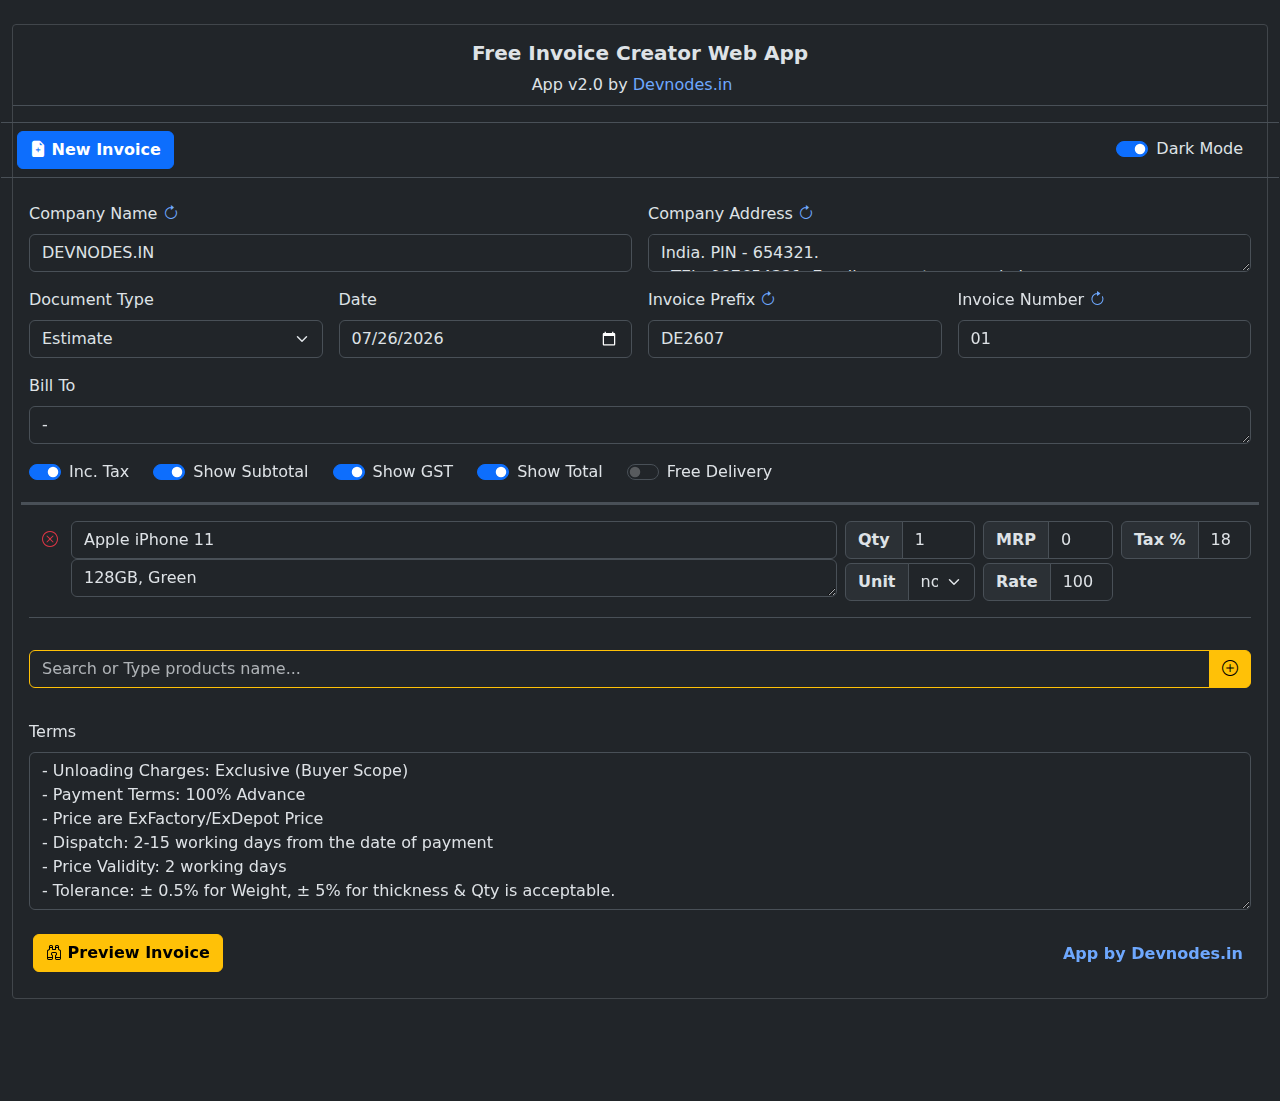
<file: index.html>
<!doctype html>
<html lang="en">

<head>
  <meta charset="utf-8">
  <meta name="viewport" content="width=device-width, initial-scale=1">
  <title>Free Invoice Creator Web App | by https://devnodes.in</title>
  <meta name="description"
    content="A fully web-based invoicing application is a web based application, (only uses html, css & js) that allows users to create, preview, and download invoice PNG format. The application is designed to be easy to use and can be accessed from any device with an internet connection.">
  <meta name="author" content="devnodes.in">

  <!-- Favicons -->
  <link rel="apple-touch-icon" href="./favicon.png" sizes="180x180">
  <link rel="icon" href="./favicon.png" sizes="32x32" type="image/png">
  <link rel="icon" href="./favicon.ico">
  <meta name="theme-color" content="#8e44ad">

  <script src="./asset/js/bootstrap.bundle.min.js"></script>
  <script src="./asset/js/jquery-2.0.3.min.js"></script>
  <script src="./asset/js/handlebars.min-v4.7.8.js"></script>
  <script src="./asset/js/html2canvas.min.js"></script>
  <script src="./app.js"></script>
  <script src="./config.js"></script>

  <script type="text/javascript">
    function onloadFunction() {

      // Get the select element
      const selectElement = document.getElementById("option_dark_mode");
      selectElement.addEventListener("change", function (event) {
        var status = (event.target.checked) ? 1 : 0;
        action_theme_change(status);
      });

      form_init();
      const appForm = document.getElementById('appForm');
      appForm.addEventListener('keypress', function (e) {
        if (e.keyCode === 13) {
          e.preventDefault();
        }
      });

      function __add_item() {
        var add_item = document.getElementById('DataListAddItem').value;
          action_invoice_add_row(add_item);
          document.getElementById('DataListAddItem').value = "";
      }

      const addItemChanged = document.getElementById('DataListAddItem');
      addItemChanged.addEventListener('keypress', function (e) {
        if (e.keyCode === 13) {
          e.preventDefault();
          __add_item();
        }
      });

      const addButtonClicked = document.getElementById('ButtonListAddItem');
      addButtonClicked.addEventListener("click", function(e) {
        e.preventDefault();
        __add_item();
      });

      if (typeof update_company_settings === "function") { 
        update_company_settings();
      }

      console.log("loaded...");
    }
    window.onload = onloadFunction;
  </script>


  <link href="./asset/css/bootstrap.min.css" rel="stylesheet">
  <link rel="stylesheet" href="https://cdn.jsdelivr.net/npm/bootstrap-icons@1.10.5/font/bootstrap-icons.css">
  <link href="./style.css" rel="stylesheet">

  <style>

  </style>

</head>

<body>
  <header id="login" class="d-none">
    <div class="container pt-5" style="max-width: 300px; width: 300px;">
      <div class="row align-items-center">
        <div class="col border rounded py-2">
          <form id="loginForm" onclick="return action_login(event);">
            <h1 class="h3 mb-3 fw-normal">Please sign in</h1>

            <div class="form-floating">
              <input type="text" class="form-control" id="login_name" placeholder="name@example.com">
              <label for="login_name">Username</label>
            </div>
            <div class="form-floating">
              <input type="password" class="form-control" id="login_pass" placeholder="Password">
              <label for="login_pass">Password</label>
            </div>
            <div class="mt-5">
              <button type="submit" class="btn btn-primary pt-2"><i class="bi bi-box-arrow-in-left"></i> Sign
                in</button>
            </div>
          </form>
        </div>
      </div>
    </div>
  </header>

  <main id="invoice_app" class="d-none">
    <div class="container-fluid py-4">
      <div class="border border-secondary-subtle rounded-1 py-3">
        <div class="row">
          <div class="col-12 align-self-center">
            <h1 class="fs-5 fw-semibold text-center">Free Invoice Creator Web App</h1>
            <p class="text-center pb-2 border-bottom"><span class="pe-3">App v2.0 by <a class="text-decoration-none"
                  target="_blank"
                  href="https://devnodes.in/blog/project/free-invoice-maker/?utm_source=invoicemaker&utm_medium=github">Devnodes.in</a></span>
            </p>
          </div>
        </div> <!-- div row -->
        <div class="row">
          <div id="appNotifications"></div>
        </div> <!-- div row -->
        <div id='appMenu' class="row">
          <div class="d-flex align-items-center py-2 border-top border-bottom">
            <div class="me-auto">
              <button type="button" class="btn btn-primary fw-bold ms-1" onclick="return action_invoice_new(event);"><i
                  class="bi bi-file-earmark-plus-fill"></i> New Invoice</button>
            </div>
            <div class="form-check form-switch me-4">
              <input name="option_dark_mode" class="form-check-input" type="checkbox" role="switch"
                id="option_dark_mode" checked>
              <label class="form-check-label" for="option_dark_mode">Dark Mode</label>
            </div>
          </div>
        </div> <!-- div row -->

        <div class="row">
          <div class="col-12 align-self-center">
          </div>
        </div> <!-- div row -->
        <form id="appForm" class="row g-3 m-2" onsubmit="return action_submit_invoice_preview(event);">
          <div class="col-12 col-md-6">
            <label for="company_name" class="form-label">
              Company Name <a href="#" title="Reset" onclick="action_clear_data(event, 'company_name')"><i
                  class="bi bi-arrow-clockwise"></i></a>
            </label>
            <input name="company_name" id="company_name" type="text" class="form-control" value="DEVNODES ENTERPRISES">
          </div>
          <div class="col-12 col-md-6">
            <label for="company_addr" class="form-label">
              Company Address <a href="#" title="Reset" onclick="action_clear_data(event, 'company_addr')"><i
                  class="bi bi-arrow-clockwise"></i></a>
            </label>
            <textarea name="company_addr" id="company_addr" type="text" class="form-control" rows="1">India. PIN - 654321.
TEL: 987654321, Email: support@example.in
Website: www.devnodes.in </textarea>
          </div>
          <div class="col-6 col-md-3">
            <label for="inputType" class="form-label">Document Type</label>
            <select name="type" class="form-select" id="inputType">
              <option value="est" selected>Estimate</option>
              <option value="bil">Bill</option>
              <option value="inv">Invoice</option>
              <option value="emp">Empty</option>
            </select>
          </div>
          <div class="col-6 col-md-3">
            <label for="invoice_date" class="form-label">Date</label>
            <input name="date" id="invoice_date" type="date" class="form-control">
          </div>
          <div class="col-6 col-md-3">
            <label for="invoice_prefix" class="form-label">
              Invoice Prefix <a href="#" title="Reset" onclick="action_clear_data(event, 'invoice_prefix')"><i
                  class="bi bi-arrow-clockwise"></i></a>
            </label>
            <input name="invoice_prefix" id="invoice_prefix" type="text" class="form-control">
          </div>
          <div class="col-6 col-md-3">
            <label for="invoice_no" class="form-label">
              Invoice Number <a href="#" title="Reset" onclick="action_clear_data(event, 'invoice_no')"><i
                  class="bi bi-arrow-clockwise"></i></a>
            </label>
            <input name="invoice_no" id="invoice_no" type="number" class="form-control">
          </div>

          <div class="col-md-12">
            <label for="inputBillTo" class="form-label">Bill To</label>
            <textarea name="bill_to" id="inputBillTo" type="text" class="form-control" rows="1">-</textarea>
          </div>

          <div class="col-md-12">
            <div class="d-flex flex-sm-row flex-column">
              <div class="form-check form-switch me-4">
                <input name="option_inc_tax" class="form-check-input" type="checkbox" role="switch" id="inputIncTax"
                  value="1" checked>
                <label class="form-check-label" for="inputIncTax">Inc. Tax</label>
              </div>
              <div class="form-check form-switch me-4">
                <input name="option_show_subtotal" class="form-check-input" type="checkbox" role="switch" id="inputShowSubtotal"
                  value="1" checked>
                <label class="form-check-label" for="inputShowSubtotal">Show Subtotal</label>
              </div>
              <div class="form-check form-switch me-4">
                <input name="option_show_gst" class="form-check-input" type="checkbox" role="switch" id="inputShowGST"
                  value="1" checked>
                <label class="form-check-label" for="inputShowGST">Show GST</label>
              </div>
              <div class="form-check form-switch me-4">
                <input name="option_show_total" class="form-check-input" type="checkbox" role="switch" id="inputShowTotal"
                  value="1" checked>
                <label class="form-check-label" for="inputShowTotal">Show Total</label>
              </div>
              <div class="form-check form-switch me-4">
                <input name="option_free_delivery" class="form-check-input" type="checkbox" role="switch" id="inputFreeDelivery"
                  value="1">
                <label class="form-check-label" for="inputFreeDelivery">Free Delivery</label>
              </div>
            </div>
          </div>

          <div class="col-md-12 pt-3 border-top border-3">
            <div id="inputProductItem"></div>
          </div>

          <div class="col-md-12">
            <div class="input-group mb-3">
              <input id="DataListAddItem" class="form-control border border-warning" list="DataListOptions_AddItem"
              placeholder="Search or Type products name..." type="text" autocomplete="off">
              <button id="ButtonListAddItem" class="btn btn-warning" type="button"><i class="bi bi-plus-circle"></i></button>
            </div>
            
          </div>

          <div class="col-md-12">
            <label for="inputTerms" class="form-label">Terms</label>
            <textarea name="terms" id="inputTerms" type="text" class="form-control" rows="6">
- Unloading Charges: Exclusive (Buyer Scope)
- Payment Terms: 100% Advance
- Price are ExFactory/ExDepot Price
- Dispatch: 2-15 working days from the date of payment
- Price Validity: 2 working days
- Tolerance: ± 0.5% for Weight, ± 5% for thickness & Qty is acceptable.</textarea>
          </div>
          <div class="d-flex mt-4">
            <div class="me-auto">
              <button type="submit" class="btn btn-warning fw-bold ms-1"><i class="bi bi-binoculars"></i> Preview
                Invoice</button>
            </div>
            <div class="align-self-center fw-bold p-2">
              <a class="text-decoration-none fw-bold" target="_blank"
                href="https://devnodes.in/blog/project/free-invoice-maker/?utm_source=invoicemaker&utm_medium=github">App
                by Devnodes.in</a>
            </div>
          </div>

        </form>
      </div> <!-- div border -->
    </div> <!-- div container -->
  </main>

  <!-- This Data List will be changed by JS ref init_data_list() -->
  <datalist id="DataListOptions_AddItem">
    <option value="Apple iPhone 11"></option>
    <option value="Apple iPhone 12"></option>
    <option value="Apple iPhone 13"></option>
    <option value="Apple iPhone 14"></option>
    <option value="Apple iPhone 15"></option>
  </datalist>

  <footer id="invoice_output" class="d-none">
    <div id="download">
      <div class="container">
        <div class="rounded-bottom text-center">
          <p class="py-2">
            <a id="downloadInvoice" class="btn btn-success fw-bold rounded-3 " href="#"
              onclick="action_invoice_download()"><i class="bi bi-card-image"></i> Download
              PNG Invoice</a>
          </p>
        </div>
      </div>
    </div>

    <div id="invoice_image" class="container p-1 bg-light text-dark px-5" style="max-width: 850px; width: 850px;">
      <div id="invoice_header" class="row">

      </div>
      <div id="invoice_body" class="row">

      </div>
    </div>
  </footer>


</body>

</html>
</file>
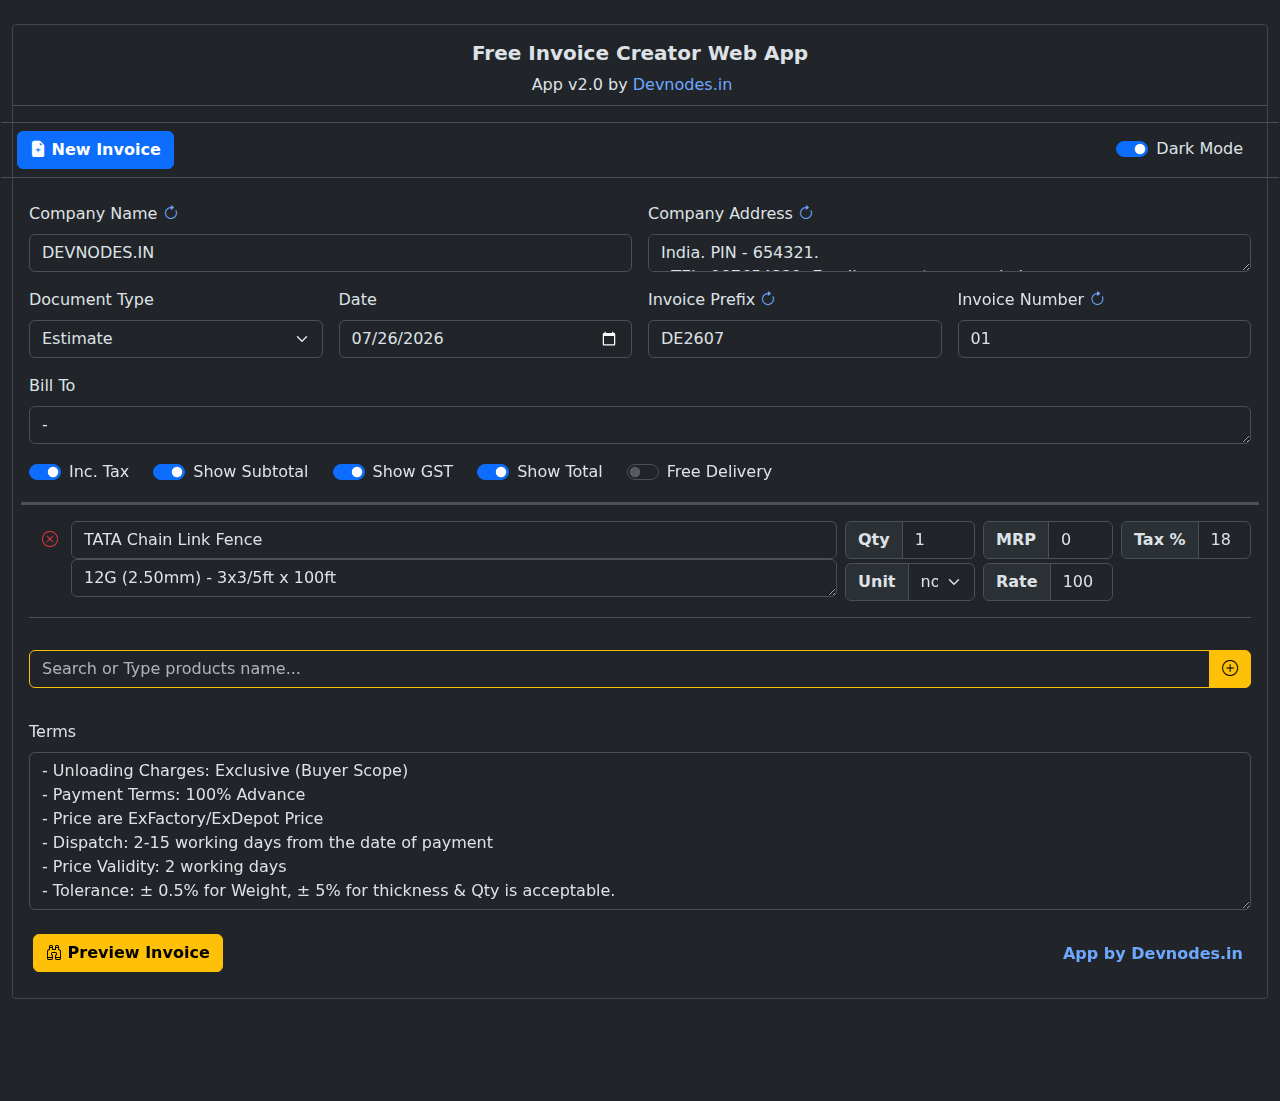
<file: v2.0/index.html>
<!doctype html>
<html lang="en">

<head>
  <meta charset="utf-8">
  <meta name="viewport" content="width=device-width, initial-scale=1">
  <title>Free Invoice Creator Web App | by https://devnodes.in</title>
  <meta name="description"
    content="A fully web-based invoicing application is a web based application, (only uses html, css & js) that allows users to create, preview, and download invoice PNG format. The application is designed to be easy to use and can be accessed from any device with an internet connection.">
  <meta name="author" content="devnodes.in">

  <!-- Favicons -->
  <link rel="apple-touch-icon" href="./favicon.png" sizes="180x180">
  <link rel="icon" href="./favicon.png" sizes="32x32" type="image/png">
  <link rel="icon" href="./favicon.ico">
  <meta name="theme-color" content="#8e44ad">

  <script src="./asset/js/bootstrap.bundle.min.js"></script>
  <script src="./asset/js/jquery-2.0.3.min.js"></script>
  <script src="./asset/js/handlebars.min-v4.7.8.js"></script>
  <script src="./asset/js/html2canvas.min.js"></script>
  <script src="./app.js"></script>
  <script src="./config.js"></script>

  <script type="text/javascript">
    function onloadFunction() {

      // Get the select element
      const selectElement = document.getElementById("option_dark_mode");
      selectElement.addEventListener("change", function (event) {
        var status = (event.target.checked) ? 1 : 0;
        action_theme_change(status);
      });

      form_init();
      const appForm = document.getElementById('appForm');
      appForm.addEventListener('keypress', function (e) {
        if (e.keyCode === 13) {
          e.preventDefault();
        }
      });

      function __add_item() {
        var add_item = document.getElementById('DataListAddItem').value;
          action_invoice_add_row(add_item);
          document.getElementById('DataListAddItem').value = "";
      }

      const addItemChanged = document.getElementById('DataListAddItem');
      addItemChanged.addEventListener('keypress', function (e) {
        if (e.keyCode === 13) {
          e.preventDefault();
          __add_item();
        }
      });

      const addButtonClicked = document.getElementById('ButtonListAddItem');
      addButtonClicked.addEventListener("click", function(e) {
        e.preventDefault();
        __add_item();
      }); 

      action_invoice_add_row("Chain Link Fence");

      if (typeof update_company_settings === "function") { 
        update_company_settings();
      }

      console.log("loaded...");
    }
    window.onload = onloadFunction;
  </script>


  <link href="./asset/css/bootstrap.min.css" rel="stylesheet">
  <link rel="stylesheet" href="https://cdn.jsdelivr.net/npm/bootstrap-icons@1.10.5/font/bootstrap-icons.css">
  <link href="./style.css" rel="stylesheet">

  <style>

  </style>

</head>

<body>
  <header id="login" class="d-none">
    <div class="container pt-5" style="max-width: 300px; width: 300px;">
      <div class="row align-items-center">
        <div class="col border rounded py-2">
          <form id="loginForm" onclick="return action_login(event);">
            <h1 class="h3 mb-3 fw-normal">Please sign in</h1>

            <div class="form-floating">
              <input type="text" class="form-control" id="login_name" placeholder="name@example.com">
              <label for="login_name">Username</label>
            </div>
            <div class="form-floating">
              <input type="password" class="form-control" id="login_pass" placeholder="Password">
              <label for="login_pass">Password</label>
            </div>
            <div class="mt-5">
              <button type="submit" class="btn btn-primary pt-2"><i class="bi bi-box-arrow-in-left"></i> Sign
                in</button>
            </div>
          </form>
        </div>
      </div>
    </div>
  </header>

  <main id="invoice_app" class="d-none">
    <div class="container-fluid py-4">
      <div class="border border-secondary-subtle rounded-1 py-3">
        <div class="row">
          <div class="col-12 align-self-center">
            <h1 class="fs-5 fw-semibold text-center">Free Invoice Creator Web App</h1>
            <p class="text-center pb-2 border-bottom"><span class="pe-3">App v2.0 by <a class="text-decoration-none"
                  target="_blank"
                  href="https://devnodes.in/blog/project/free-invoice-maker/?utm_source=invoicemaker&utm_medium=github">Devnodes.in</a></span>
            </p>
          </div>
        </div> <!-- div row -->
        <div class="row">
          <div id="appNotifications"></div>
        </div> <!-- div row -->
        <div id='appMenu' class="row">
          <div class="d-flex align-items-center py-2 border-top border-bottom">
            <div class="me-auto">
              <button type="button" class="btn btn-primary fw-bold ms-1" onclick="return action_invoice_new(event);"><i
                  class="bi bi-file-earmark-plus-fill"></i> New Invoice</button>
            </div>
            <div class="form-check form-switch me-4">
              <input name="option_dark_mode" class="form-check-input" type="checkbox" role="switch"
                id="option_dark_mode" checked>
              <label class="form-check-label" for="option_dark_mode">Dark Mode</label>
            </div>
          </div>
        </div> <!-- div row -->

        <div class="row">
          <div class="col-12 align-self-center">
          </div>
        </div> <!-- div row -->
        <form id="appForm" class="row g-3 m-2" onsubmit="return action_submit_invoice_preview(event);">
          <div class="col-12 col-md-6">
            <label for="company_name" class="form-label">
              Company Name <a href="#" title="Reset" onclick="action_clear_data(event, 'company_name')"><i
                  class="bi bi-arrow-clockwise"></i></a>
            </label>
            <input name="company_name" id="company_name" type="text" class="form-control" value="DEVNODES ENTERPRISES">
          </div>
          <div class="col-12 col-md-6">
            <label for="company_addr" class="form-label">
              Company Address <a href="#" title="Reset" onclick="action_clear_data(event, 'company_addr')"><i
                  class="bi bi-arrow-clockwise"></i></a>
            </label>
            <textarea name="company_addr" id="company_addr" type="text" class="form-control" rows="1">India. PIN - 654321.
TEL: 987654321, Email: support@example.in
Website: www.devnodes.in </textarea>
          </div>
          <div class="col-6 col-md-3">
            <label for="inputType" class="form-label">Document Type</label>
            <select name="type" class="form-select" id="inputType">
              <option value="est" selected>Estimate</option>
              <option value="bil">Bill</option>
              <option value="inv">Invoice</option>
              <option value="emp">Empty</option>
            </select>
          </div>
          <div class="col-6 col-md-3">
            <label for="invoice_date" class="form-label">Date</label>
            <input name="date" id="invoice_date" type="date" class="form-control">
          </div>
          <div class="col-6 col-md-3">
            <label for="invoice_prefix" class="form-label">
              Invoice Prefix <a href="#" title="Reset" onclick="action_clear_data(event, 'invoice_prefix')"><i
                  class="bi bi-arrow-clockwise"></i></a>
            </label>
            <input name="invoice_prefix" id="invoice_prefix" type="text" class="form-control">
          </div>
          <div class="col-6 col-md-3">
            <label for="invoice_no" class="form-label">
              Invoice Number <a href="#" title="Reset" onclick="action_clear_data(event, 'invoice_no')"><i
                  class="bi bi-arrow-clockwise"></i></a>
            </label>
            <input name="invoice_no" id="invoice_no" type="number" class="form-control">
          </div>

          <div class="col-md-12">
            <label for="inputBillTo" class="form-label">Bill To</label>
            <textarea name="bill_to" id="inputBillTo" type="text" class="form-control" rows="1">-</textarea>
          </div>

          <div class="col-md-12">
            <div class="d-flex flex-sm-row flex-column">
              <div class="form-check form-switch me-4">
                <input name="option_inc_tax" class="form-check-input" type="checkbox" role="switch" id="inputIncTax"
                  value="1" checked>
                <label class="form-check-label" for="inputIncTax">Inc. Tax</label>
              </div>
              <div class="form-check form-switch me-4">
                <input name="option_show_subtotal" class="form-check-input" type="checkbox" role="switch" id="inputShowSubtotal"
                  value="1" checked>
                <label class="form-check-label" for="inputShowSubtotal">Show Subtotal</label>
              </div>
              <div class="form-check form-switch me-4">
                <input name="option_show_gst" class="form-check-input" type="checkbox" role="switch" id="inputShowGST"
                  value="1" checked>
                <label class="form-check-label" for="inputShowGST">Show GST</label>
              </div>
              <div class="form-check form-switch me-4">
                <input name="option_show_total" class="form-check-input" type="checkbox" role="switch" id="inputShowTotal"
                  value="1" checked>
                <label class="form-check-label" for="inputShowTotal">Show Total</label>
              </div>
              <div class="form-check form-switch me-4">
                <input name="option_free_delivery" class="form-check-input" type="checkbox" role="switch" id="inputFreeDelivery"
                  value="1">
                <label class="form-check-label" for="inputFreeDelivery">Free Delivery</label>
              </div>
            </div>
          </div>

          <div class="col-md-12 pt-3 border-top border-3">
            <div id="inputProductItem"></div>
          </div>

          <div class="col-md-12">
            <div class="input-group mb-3">
              <input id="DataListAddItem" class="form-control border border-warning" list="DataListOptions_AddItem"
              placeholder="Search or Type products name...">
              <button id="ButtonListAddItem" class="btn btn-warning" type="button"><i class="bi bi-plus-circle"></i></button>
            </div>
            
          </div>

          <div class="col-md-12">
            <label for="inputTerms" class="form-label">Terms</label>
            <textarea name="terms" id="inputTerms" type="text" class="form-control" rows="6">
- Unloading Charges: Exclusive (Buyer Scope)
- Payment Terms: 100% Advance
- Price are ExFactory/ExDepot Price
- Dispatch: 2-15 working days from the date of payment
- Price Validity: 2 working days
- Tolerance: ± 0.5% for Weight, ± 5% for thickness & Qty is acceptable.</textarea>
          </div>
          <div class="d-flex mt-4">
            <div class="me-auto">
              <button type="submit" class="btn btn-warning fw-bold ms-1"><i class="bi bi-binoculars"></i> Preview
                Invoice</button>
            </div>
            <div class="align-self-center fw-bold p-2">
              <a class="text-decoration-none fw-bold" target="_blank"
                href="https://devnodes.in/blog/project/free-invoice-maker/?utm_source=invoicemaker&utm_medium=github">App
                by Devnodes.in</a>
            </div>
          </div>

        </form>
      </div> <!-- div border -->
    </div> <!-- div container -->
  </main>

  <datalist id="DataListOptions_AddItem">
    <option value="Chain Link Fence"></option>
    <option value="Knotted Fence"></option>
    <option value="Stambh Post"></option>
    <option value="Wiron GI Wire"></option>
    <option value="Barbed Wire"></option>
    <option value="Cool Roof Tiles"></option>
    <option value="Swimming Pool Tiles"></option>
    <option value="MS Pipe"></option>
    <option value="GI Pipe"></option>
  </datalist>

  <footer id="invoice_output" class="d-none">
    <div id="download">
      <div class="container">
        <div class="rounded-bottom text-center">
          <p class="py-2">
            <a id="downloadInvoice" class="btn btn-success fw-bold rounded-3 " href="#"
              onclick="action_invoice_download()"><i class="bi bi-card-image"></i> Download
              PNG Invoice</a>
          </p>
        </div>
      </div>
    </div>

    <div id="invoice_image" class="container p-1 bg-light text-dark px-5" style="max-width: 850px; width: 850px;">
      <div id="invoice_header" class="row">

      </div>
      <div id="invoice_body" class="row">

      </div>
    </div>
  </footer>


</body>

</html>
</file>
<file: style.css>
/* Remove Arrows/Spinners - https://www.w3schools.com/howto/howto_css_hide_arrow_number.asp */
/* Chrome, Safari, Edge, Opera */
input::-webkit-outer-spin-button,
input::-webkit-inner-spin-button {
  -webkit-appearance: none;
  margin: 0;
}

/* Firefox */
input[type=number] {
  -moz-appearance: textfield;
}
</file>
<file: v2.0/style.css>
/*
.card-product {
  border: 1px solid #fff;
}

.card-product:hover {
  border: 1px solid rgba(0, 0, 0, 0.4);
}

.card h2,
.card h3,
.card a {
  font-size: 1rem;
  text-decoration: none;
  color: #333;
  opacity: 100%;
}

.card h2,
.card h3 {
  border-left: 3px solid #333;
  padding-left: 5px;
}

main {
  flex-grow: 1;
  padding-bottom: 80px;
}

.footer {
  position: sticky;
  bottom: 0;
  background-color: #f5f5f5;
}

.table-scroll {
  overflow-x: auto;
}

.td-center {
  text-align: center;
  vertical-align: middle;
}

.td-left {
  text-align: left;
  vertical-align: middle;
}

.td-right {
  text-align: right;
  vertical-align: middle;
}

.td-100 {
  width:150px;
}

#invoice_output {
  width: 800px !important;
  min-width: 800px;
  margin: auto;
}
 #invoice_app {
  width: 900px !important;
  max-width: 900px;
  margin: auto;
} */

/* Remove Arrows/Spinners - https://www.w3schools.com/howto/howto_css_hide_arrow_number.asp */
/* Chrome, Safari, Edge, Opera */
input::-webkit-outer-spin-button,
input::-webkit-inner-spin-button {
  -webkit-appearance: none;
  margin: 0;
}

/* Firefox */
input[type=number] {
  -moz-appearance: textfield;
}
</file>
